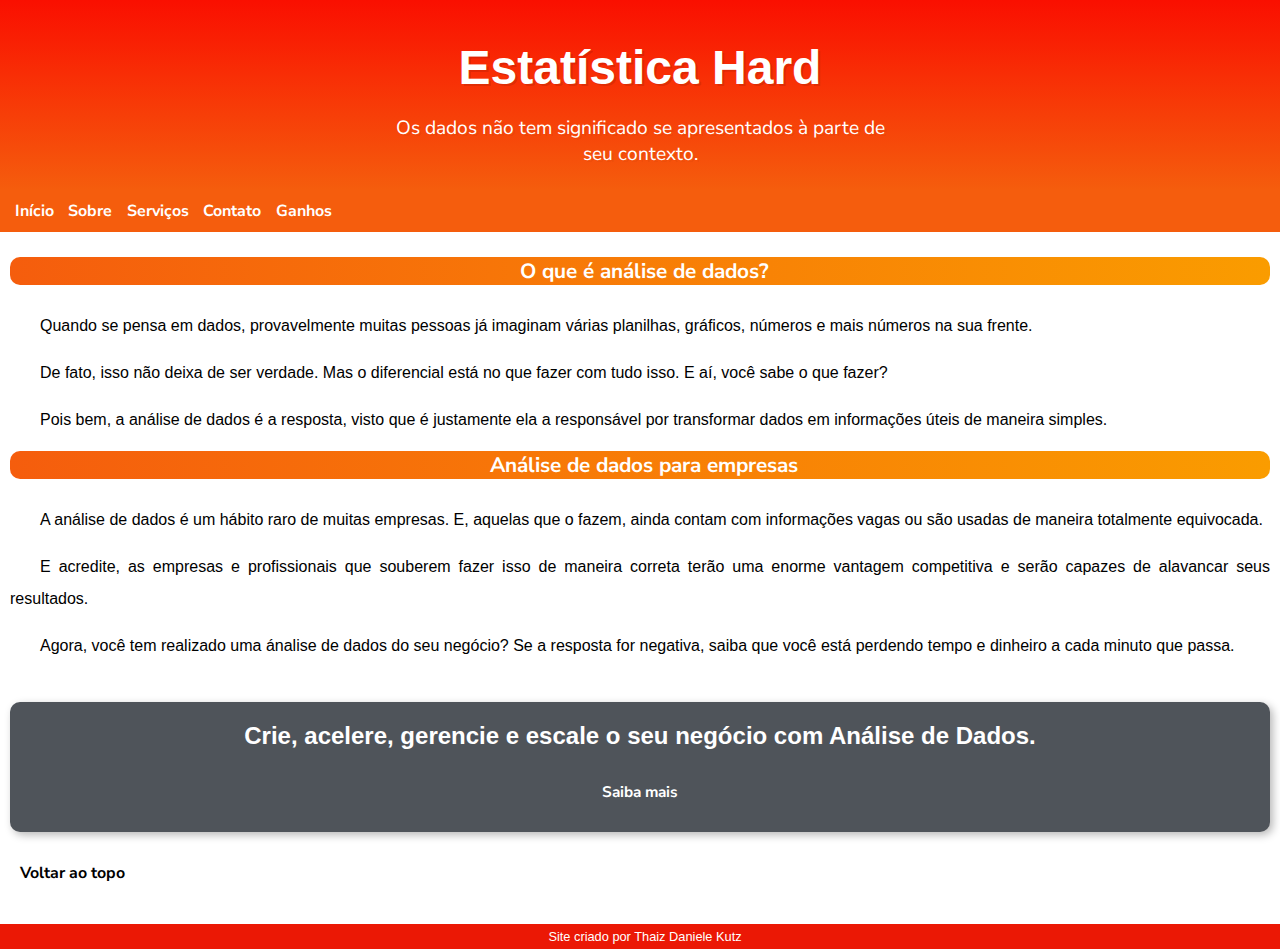
<file: index.html>
<!DOCTYPE html>
<html lang="pt-br">
  <head>
    <meta charset="UTF-8" />
    <meta http-equiv="X-UA-Compatible" content="IE=edge" />
    <meta name="viewport" content="width=device-width, initial-scale=1.0" />
    <title>Estatística Hard</title>
    <link rel="shortcut icon" href="imagens/favicon.ico" type="image/x-icon" />
    <link rel="stylesheet" href="estilo/style.css" />
  </head>
  <body>
    <header>
      <h1>Estatística Hard</h1>
      <p>
        Os dados não tem significado se apresentados à parte de seu contexto.
      </p>
    </header>
    <nav>
      <a href="index.html">Início</a>
      <a href="index02.html">Sobre</a>
      <a href="index03.html">Serviços</a>
      <a href="index04.html">Contato</a>
      <a href="index01.html">Ganhos</a>
    </nav>
    <main>
      <article>
        <h2>O que é análise de dados?</h2>

        <p>
          Quando se pensa em dados, provavelmente muitas pessoas já imaginam
          várias planilhas, gráficos, números e mais números na sua frente.
        </p>

        <!-- <img src="imagens/imagem cara.png" alt="#">-->

        <p>
          De fato, isso não deixa de ser verdade. Mas o diferencial está no que
          fazer com tudo isso. E aí, você sabe o que fazer?
        </p>

        <!--<img src="imagens/question.png" alt="#" />-->

        <p>
          Pois bem, a análise de dados é a resposta, visto que é justamente ela
          a responsável por transformar dados em informações úteis de maneira
          simples.
        </p>

        <!--<img src="imagens/dados arrumados.png" alt="" />-->

        <h2>Análise de dados para empresas</h2>
        <p>
          A análise de dados é um hábito raro de muitas empresas. E, aquelas que
          o fazem, ainda contam com informações vagas ou são usadas de maneira
          totalmente equivocada.
        </p>

        <p>
          E acredite, as empresas e profissionais que souberem fazer isso de
          maneira correta terão uma enorme vantagem competitiva e serão capazes
          de alavancar seus resultados.
        </p>

        <!--<img src="imagens/resultados.png" alt="#" />-->

        <p>
          Agora, você tem realizado uma ánalise de dados do seu negócio? Se a
          resposta for negativa, saiba que você está perdendo tempo e dinheiro a
          cada minuto que passa.
        </p>

        <!--<img src="imagens/tempo.png" alt="#" />-->

        <aside>
          <h3>
            Crie, acelere, gerencie e escale o seu negócio com Análise de Dados.
          </h3>

          <h4><a href="#" class="stayvibe"> Saiba mais</a></h4>
        </aside>

        <a href="index.html">Voltar ao topo</a>
      </article>
    </main>

    <footer>Site criado por Thaiz Daniele Kutz</footer>
  </body>
</html>
</file>
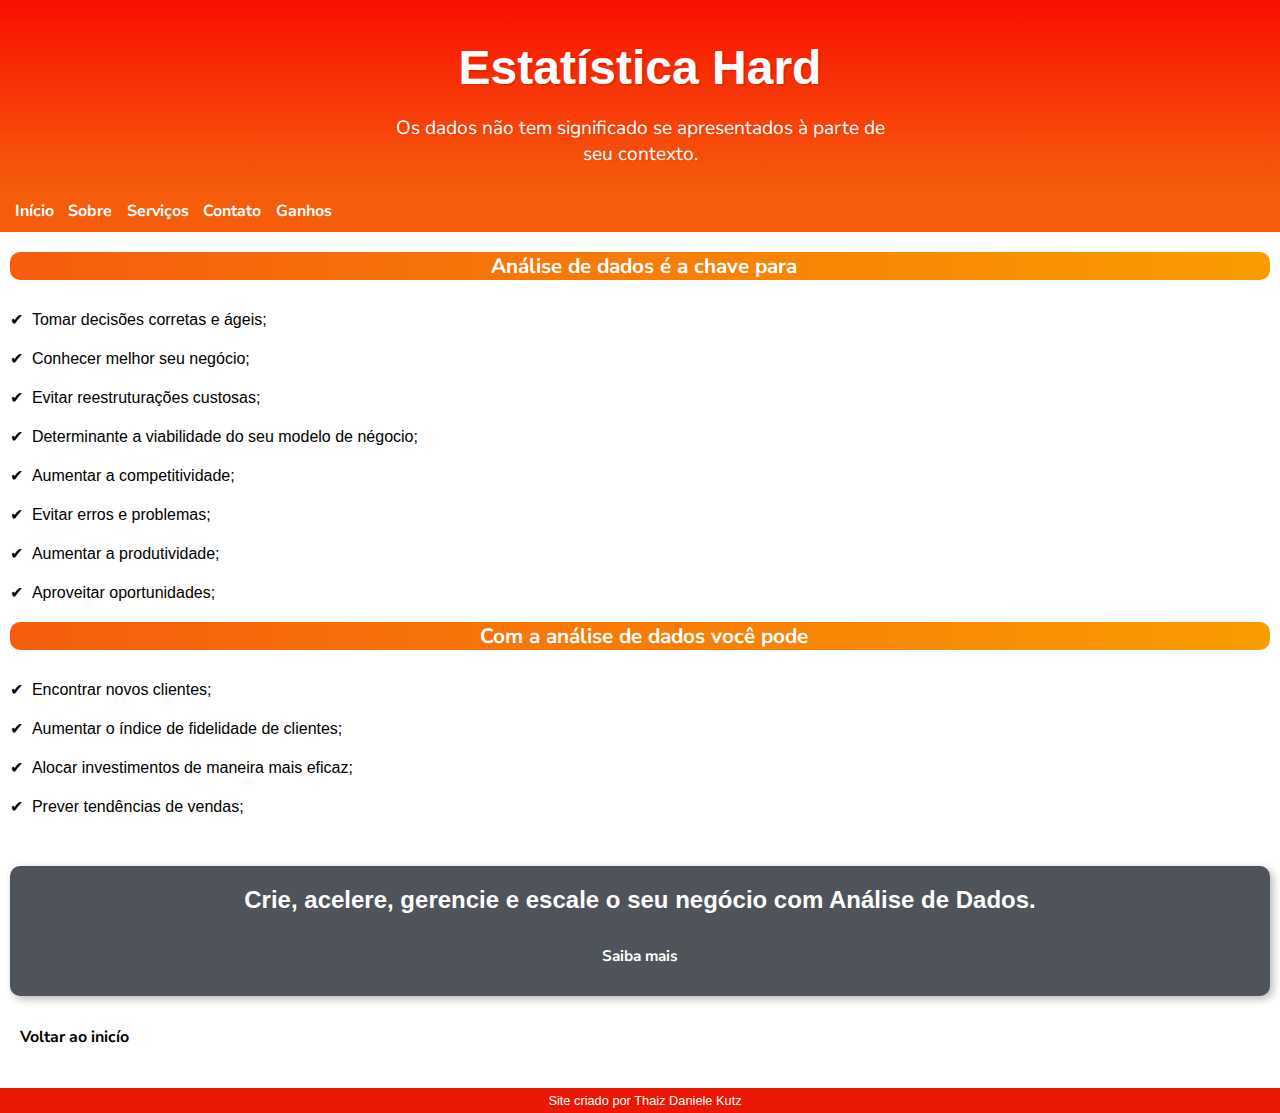
<file: index01.html>
<!DOCTYPE html>
<html lang="pt-br">
  <head>
    <meta charset="UTF-8" />
    <meta http-equiv="X-UA-Compatible" content="IE=edge" />
    <meta name="viewport" content="width=device-width, initial-scale=1.0" />
    <title>Estatística Hard</title>
    <link rel="shortcut icon" href="imagens/favicon.ico" type="image/x-icon" />
    <link rel="stylesheet" href="estilo/style01.css" />
  </head>
  <body>
    <header>
      <h1>Estatística Hard</h1>
      <p>
        Os dados não tem significado se apresentados à parte de seu contexto.
      </p>
    </header>
    <nav>
      <a href="index.html">Início</a>
      <a href="index02.html">Sobre</a>
      <a href="index03.html">Serviços</a>
      <a href="index04.html">Contato</a>
      <a href="index01.html">Ganhos</a>
    </nav>
    <main>
      <article>
        <h2>Análise de dados é a chave para</h2>

        <li>Tomar decisões corretas e ágeis;</li>
        <li>Conhecer melhor seu negócio;</li>
        <li>Evitar reestruturações custosas;</li>
        <li>Determinante a viabilidade do seu modelo de négocio;</li>
        <li>Aumentar a competitividade;</li>
        <li>Evitar erros e problemas;</li>
        <li>Aumentar a produtividade;</li>
        <li>Aproveitar oportunidades;</li>

        <!--<img src="imagens/computador.png" alt="#">-->

        <h2>Com a análise de dados você pode</h2>

        <li>Encontrar novos clientes;</li>
        <li>Aumentar o índice de fidelidade de clientes;</li>
        <li>Alocar investimentos de maneira mais eficaz;</li>
        <li>Prever tendências de vendas;</li>

        <!--<img src="imagens/pessoas.png" alt="#">-->

        <aside>
          <h3>
            Crie, acelere, gerencie e escale o seu negócio com Análise de Dados.
          </h3>

          <h4><a href="#" class="stayvibe"> Saiba mais</a></h4>
        </aside>

        <a href="index.html">Voltar ao inicío</a>
      </article>
    </main>

    <footer>Site criado por Thaiz Daniele Kutz</footer>
  </body>
</html>
</file>
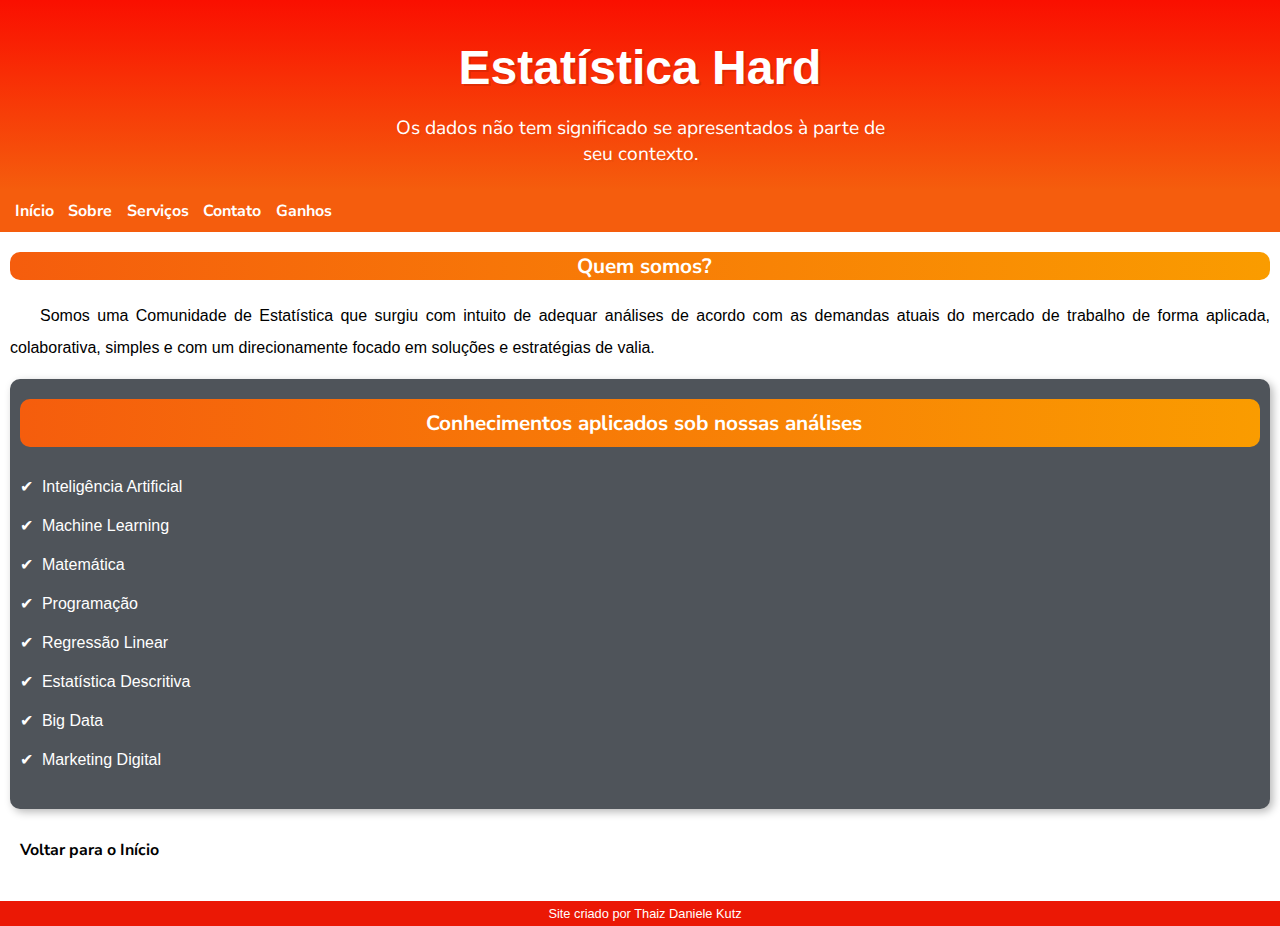
<file: index02.html>
<!DOCTYPE html>
<html lang="pt-br">
<head>
    <meta charset="UTF-8">
    <meta http-equiv="X-UA-Compatible" content="IE=edge">
    <meta name="viewport" content="width=device-width, initial-scale=1.0">
    <title>Estatística Hard</title>
    <link rel="stylesheet" href="estilo/style02.css">
    <link rel="shortcut icon" href="imagens/favicon.ico" type="image/x-icon">
</head>
<body>
    <header>
        <h1>Estatística Hard</h1>
        <p>Os dados não tem significado se apresentados à parte de seu contexto.</p>
    </header>
    <nav>
        <a href="index.html">Início</a>
        <a href="index02.html">Sobre</a>
        <a href="index03.html">Serviços</a>
        <a href="index04.html">Contato</a>
        <a href="index01.html">Ganhos</a>
    </nav>
    <main>
        <article>
            <h1>Quem somos?</h1>
            <p>Somos uma Comunidade de Estatística que surgiu com intuito de adequar análises de acordo  com as demandas atuais do mercado de trabalho de forma aplicada, colaborativa, simples e com um direcionamente focado em soluções e estratégias de valia.</p>

            <aside>
                <h1>Conhecimentos aplicados sob nossas análises</h1>
                <li>Inteligência Artificial</li>
                <li>Machine Learning</li>
                <li>Matemática</li>
                <li>Programação</li>
                <li>Regressão Linear</li>
                <li>Estatística Descritiva</li>
                <li>Big Data </li>
                <li>Marketing Digital</li>
            </aside>
            <a href="index.html">Voltar para o Início</a>
        </article>
    </main>
    
    <footer>Site criado por Thaiz Daniele Kutz</footer>

</body>
</html>
</file>
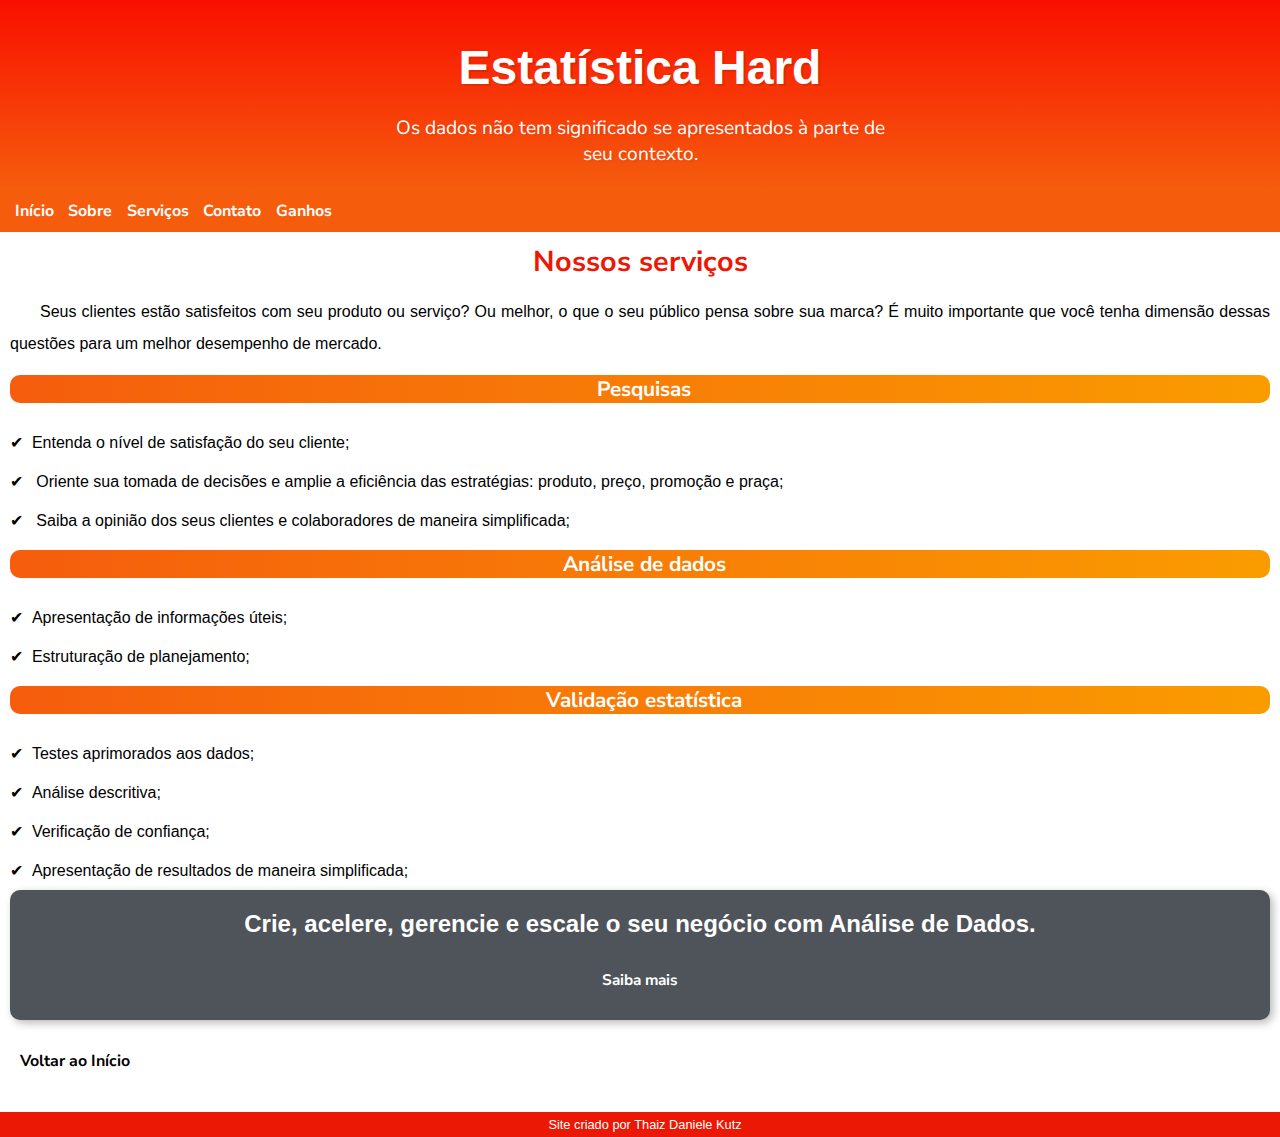
<file: index03.html>
<!DOCTYPE html>
<html lang="pt-br">
  <head>
    <meta charset="UTF-8" />
    <meta http-equiv="X-UA-Compatible" content="IE=edge" />
    <meta name="viewport" content="width=device-width, initial-scale=1.0" />
    <title>Estatística Hard</title>
    <link rel="shortcut icon" href="imagens/favicon.ico" type="image/x-icon" />
    <link rel="stylesheet" href="estilo/style03.css" />
  </head>
  <body>
    <header>
      <h1>Estatística Hard</h1>
      <p>
        Os dados não tem significado se apresentados à parte de seu contexto.
      </p>
    </header>
    <nav>
      <a href="index.html">Início</a>
      <a href="index02.html">Sobre</a>
      <a href="index03.html">Serviços</a>
      <a href="index04.html">Contato</a>
      <a href="index01.html">Ganhos</a>
    </nav>
    <main>
      <article>
        <h1>Nossos serviços</h1>
        <p>
          Seus clientes estão satisfeitos com seu produto ou serviço? Ou melhor,
          o que o seu público pensa sobre sua marca? É muito importante que você
          tenha dimensão dessas questões para um melhor desempenho de mercado.
        </p>

        <h2>Pesquisas</h2>
        <li>Entenda o nível de satisfação do seu cliente;</li>
        <li>
          Oriente sua tomada de decisões e amplie a eficiência das estratégias:
          produto, preço, promoção e praça;
        </li>
        <li>
          Saiba a opinião dos seus clientes e colaboradores de maneira
          simplificada;
        </li>

        <!--<img src="imagens/pesquisa_rua.png" alt="#">-->

        <h2>Análise de dados</h2>
        <li>Apresentação de informações úteis;</li>
        <li>Estruturação de planejamento;</li>

        <!--<img src="imagens/analise_one.png" alt="#">-->

        <h2>Validação estatística</h2>
        <li>Testes aprimorados aos dados;</li>
        <li>Análise descritiva;</li>
        <li>Verificação de confiança;</li>
        <li>Apresentação de resultados de maneira simplificada;</li>

        <!--<img src="imagens/teste.png" alt="#">-->

        <aside>
          <h3>
            Crie, acelere, gerencie e escale o seu negócio com Análise de Dados.
          </h3>

          <h4><a href="#"> Saiba mais </a></h4>
        </aside>

        <a href="index.html">Voltar ao Início</a>
      </article>
    </main>

    <footer>Site criado por Thaiz Daniele Kutz</footer>
  </body>
</html>
</file>
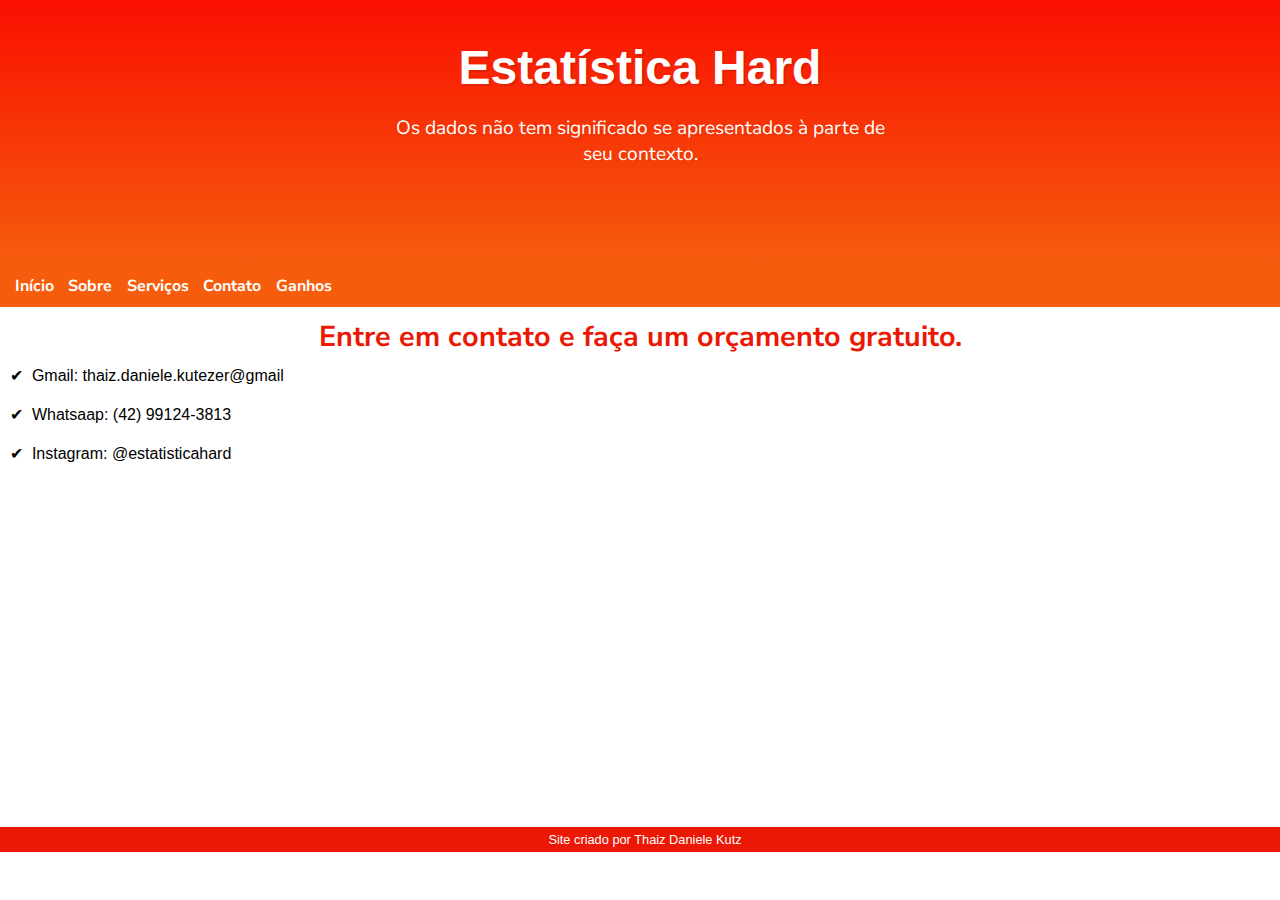
<file: index04.html>
<!DOCTYPE html>
<html lang="pt-br">
<head>
    <meta charset="UTF-8">
    <meta http-equiv="X-UA-Compatible" content="IE=edge">
    <meta name="viewport" content="width=device-width, initial-scale=1.0">
    <title>Estatística Hard</title>
    <link rel="shortcut icon" href="imagens/favicon.ico" type="image/x-icon">
    <link rel="stylesheet" href="estilo/style04.css">
   
</head>
<body>
    <header>
        <h1>Estatística Hard</h1>
        <p>Os dados não tem significado se apresentados à parte de seu contexto.</p>
    </header>
    <nav>
        <a href="index.html">Início</a>
        <a href="index02.html">Sobre</a>
        <a href="index03.html">Serviços</a>
        <a href="index04.html">Contato</a>
        <a href="index01.html">Ganhos</a>
    </nav>
    <main>
        <article>
            <h2>Entre em contato e faça um orçamento gratuito.</h2>

            <li>Gmail: thaiz.daniele.kutezer@gmail</li>
            <li>Whatsaap: (42) 99124-3813</li>
            <li>Instagram: @estatisticahard</li>

        </article>


    </main>

    <footer>Site criado por Thaiz Daniele Kutz</footer>
</body>
</html>
</file>
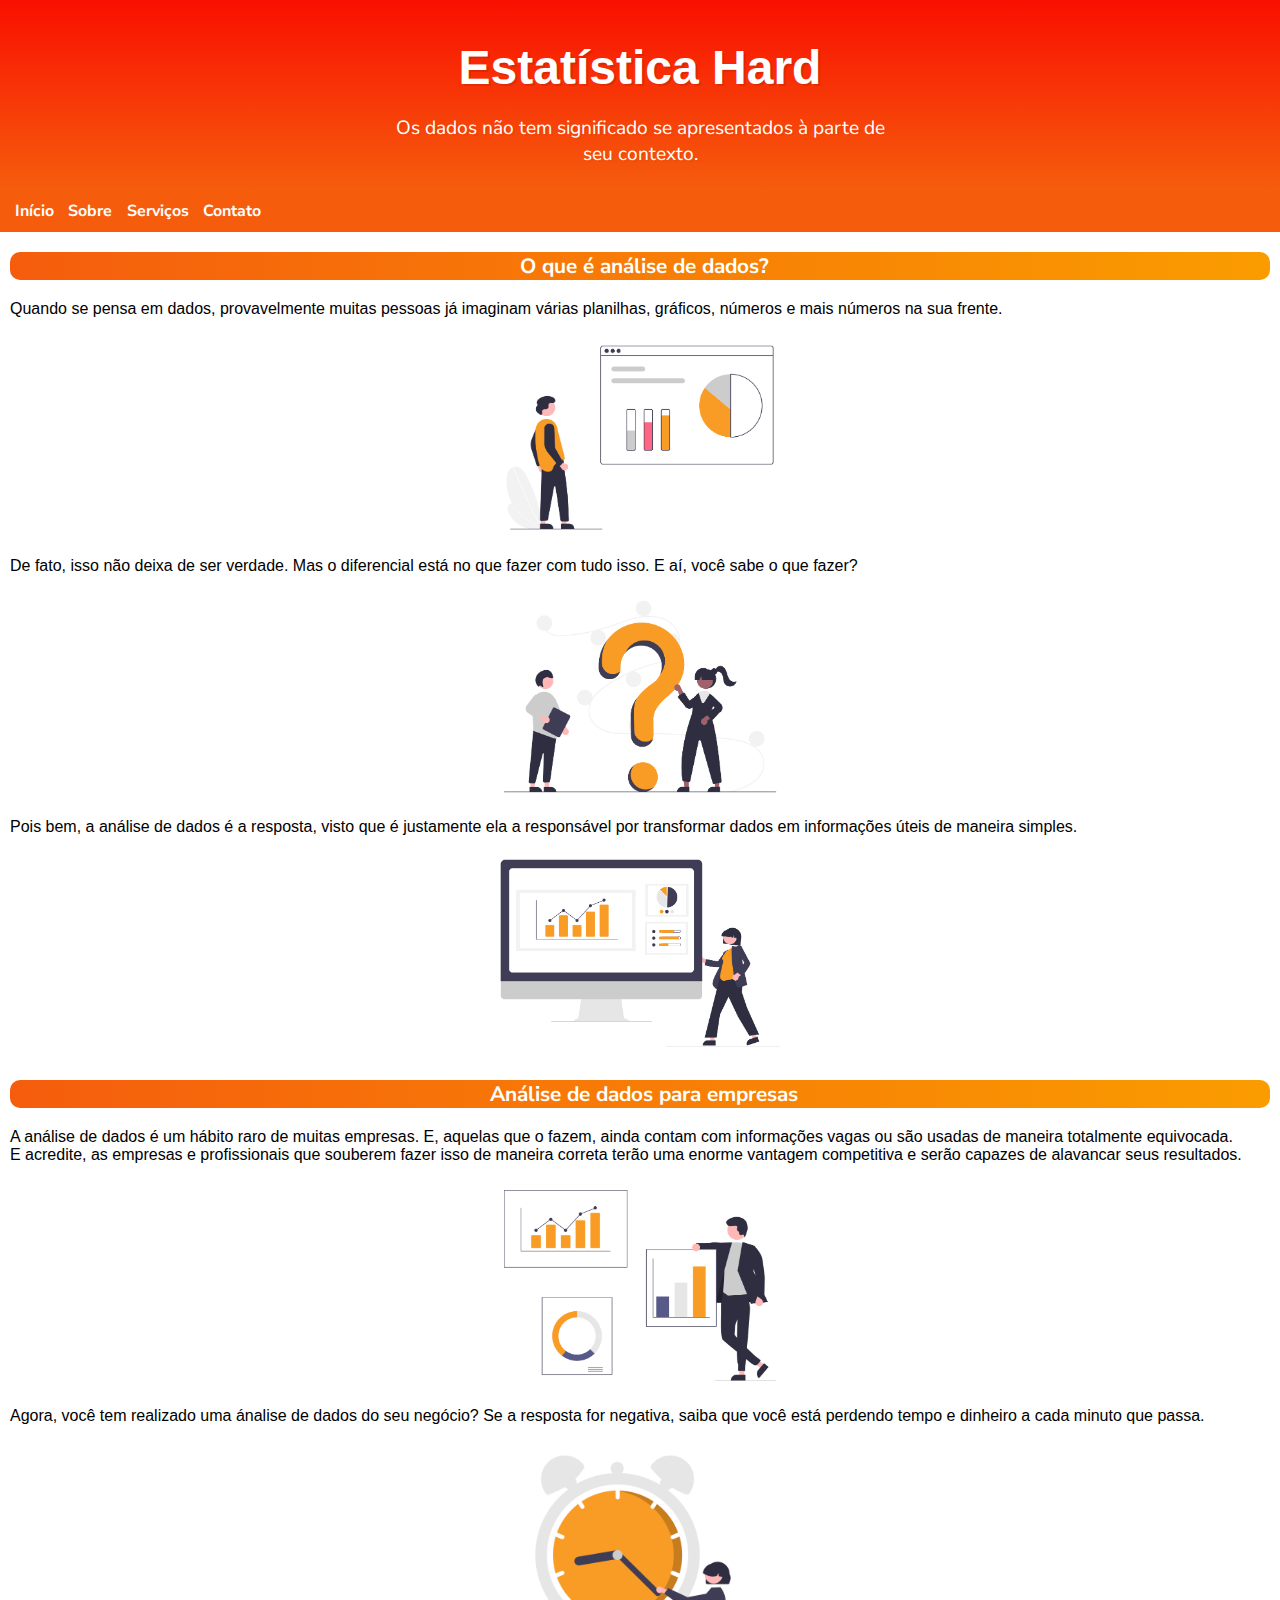
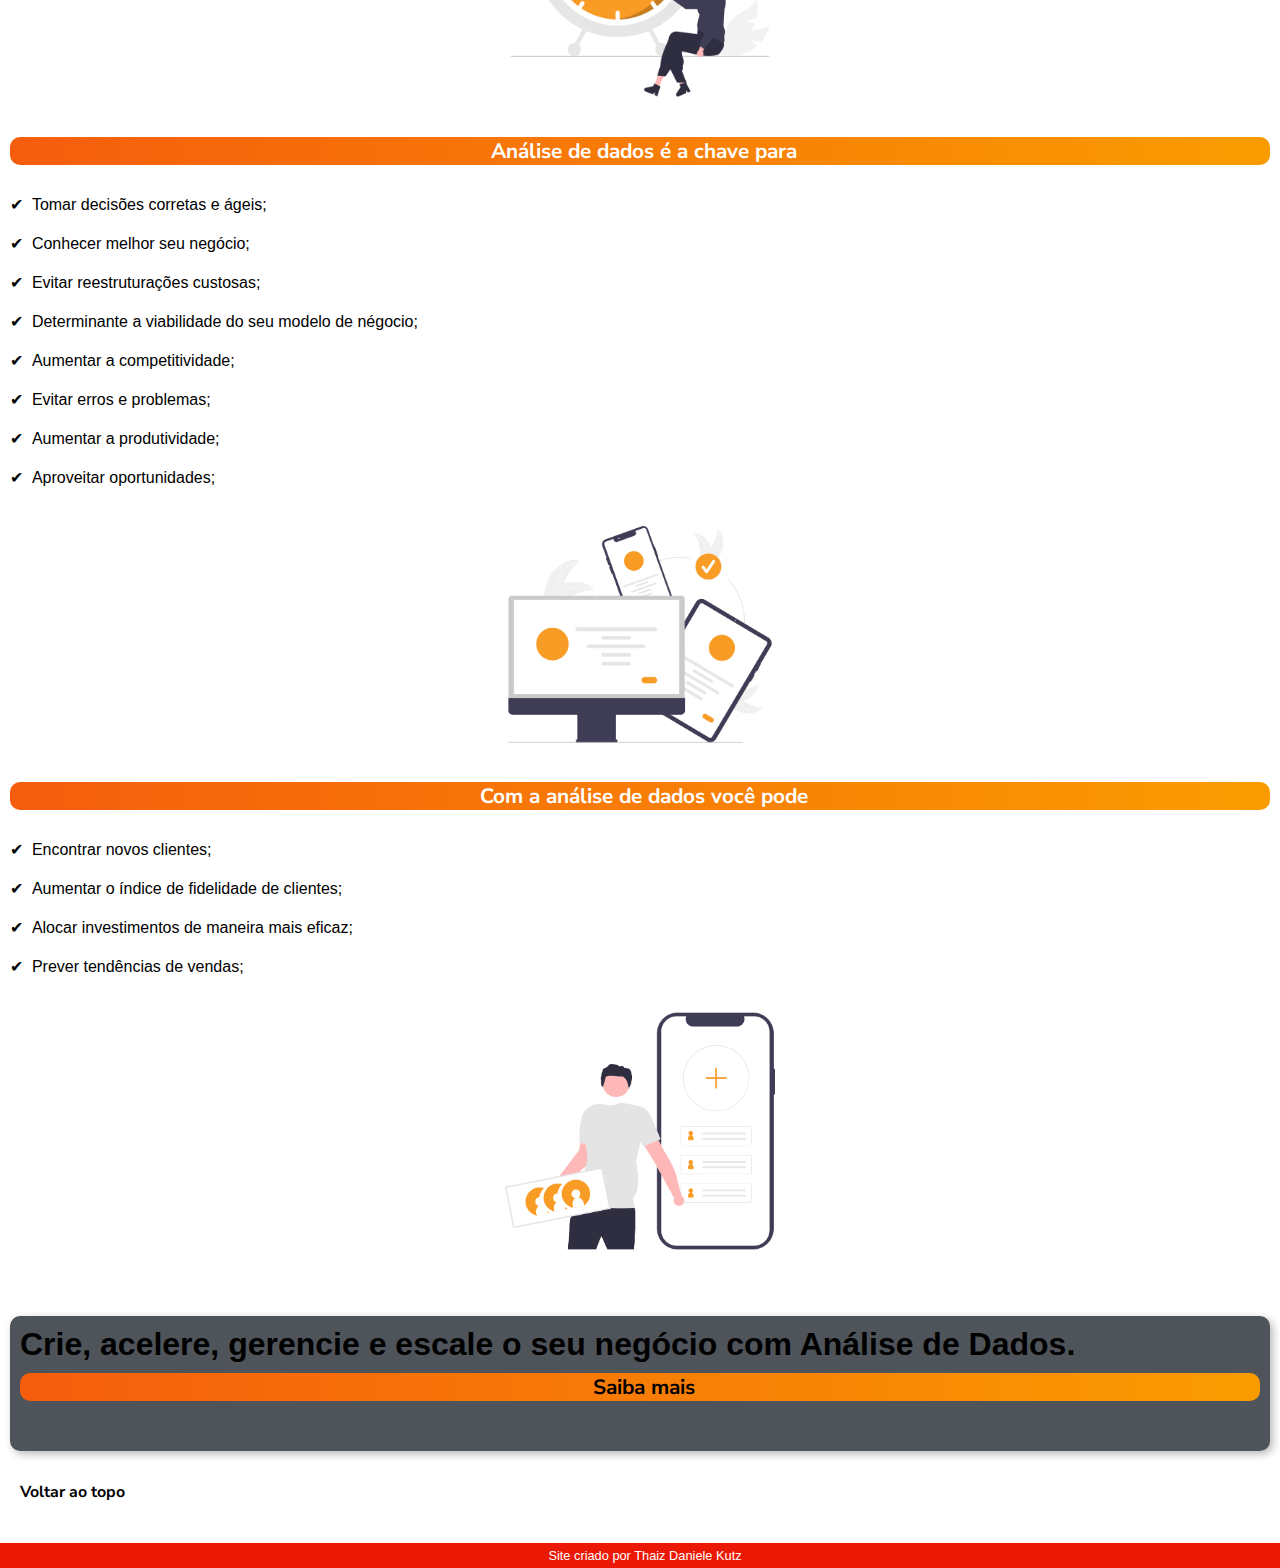
<file: pag01.html>
<!DOCTYPE html>
<html lang="pt-br">
<head>
    <meta charset="UTF-8">
    <meta http-equiv="X-UA-Compatible" content="IE=edge">
    <meta name="viewport" content="width=device-width, initial-scale=1.0">
    <title>Estatística Hard</title>
    <link rel="shortcut icon" href="imagens/favicon.ico" type="image/x-icon">
    <link rel="stylesheet" href="estilo/style01.css">
    
</head>
<body>
    <header>
        <h1>Estatística Hard</h1>
        <p>Os dados não tem significado se apresentados à parte de seu contexto.</p>
    </header>
    <nav>
        <a href="pag01.html">Início</a>
        <a href="pag02.html">Sobre</a>
        <a href="pag03.html">Serviços</a>
        <a href="pag04.html">Contato</a>
    </nav>
    <main>
        <article>


            <h2>O que é análise de dados?</h2>

            <p>Quando se pensa em dados, provavelmente muitas pessoas já imaginam várias planilhas, gráficos, números e mais números  na sua frente.</p>

            <img src="imagens/imagem cara.png" alt="#">

            <p>De fato, isso não deixa de ser verdade. Mas o diferencial está no que fazer com tudo isso. E aí, você sabe o que fazer?</p>

            <img src="imagens/question.png" alt="#">


            <p>Pois bem, a análise de dados é a resposta, visto que é justamente ela a responsável por transformar dados em informações úteis de maneira simples.</p>

            <img src="imagens/dados arrumados.png" alt="">

            <h2>Análise de dados para empresas</h2>
            <p>A análise de dados é um hábito raro de muitas empresas. E, aquelas que o fazem, ainda contam com informações vagas ou são usadas de maneira totalmente equivocada.</p>

            <p>E acredite, as empresas e profissionais que souberem fazer isso de maneira correta terão uma enorme vantagem competitiva e serão capazes de alavancar seus resultados.</p>

            <img src="imagens/resultados.png" alt="#">

            <p>Agora, você tem realizado uma ánalise de dados do seu negócio? Se a resposta for negativa, saiba que você está perdendo tempo e dinheiro a cada minuto que passa.</p>

            <img src="imagens/tempo.png" alt="#">

            <h2>Análise de dados  é a chave para</h2>

            
                <li>Tomar decisões corretas e ágeis;</li>
                <li>Conhecer melhor seu negócio;</li>
                <li>Evitar reestruturações custosas;</li>
                <li>Determinante  a viabilidade do seu modelo de négocio;</li>
                <li>Aumentar a competitividade;</li>
                <li>Evitar erros e problemas;</li>
                <li>Aumentar a produtividade;</li>
                <li>Aproveitar oportunidades;</li>
            

            <img src="imagens/computador.png" alt="#">
            
            <h2>Com a análise de dados você pode</h2>

            <li>Encontrar novos clientes;</li>
            <li>Aumentar o índice de fidelidade de clientes;</li>
            <li>Alocar investimentos de maneira mais eficaz;</li>
            <li>Prever tendências de vendas;</li>

            <img src="imagens/pessoas.png" alt="#">

            <aside>
                <h1>Crie, acelere, gerencie e escale o seu negócio com Análise de Dados.</h1>

                <h2><a href="#"> Saiba mais</a></h2>
            </aside>

            <a href="pag01.html">Voltar ao topo</a>

        </article>
    </main>
    
    <footer>Site criado por Thaiz Daniele Kutz</footer>
</body>
</html>
</file>
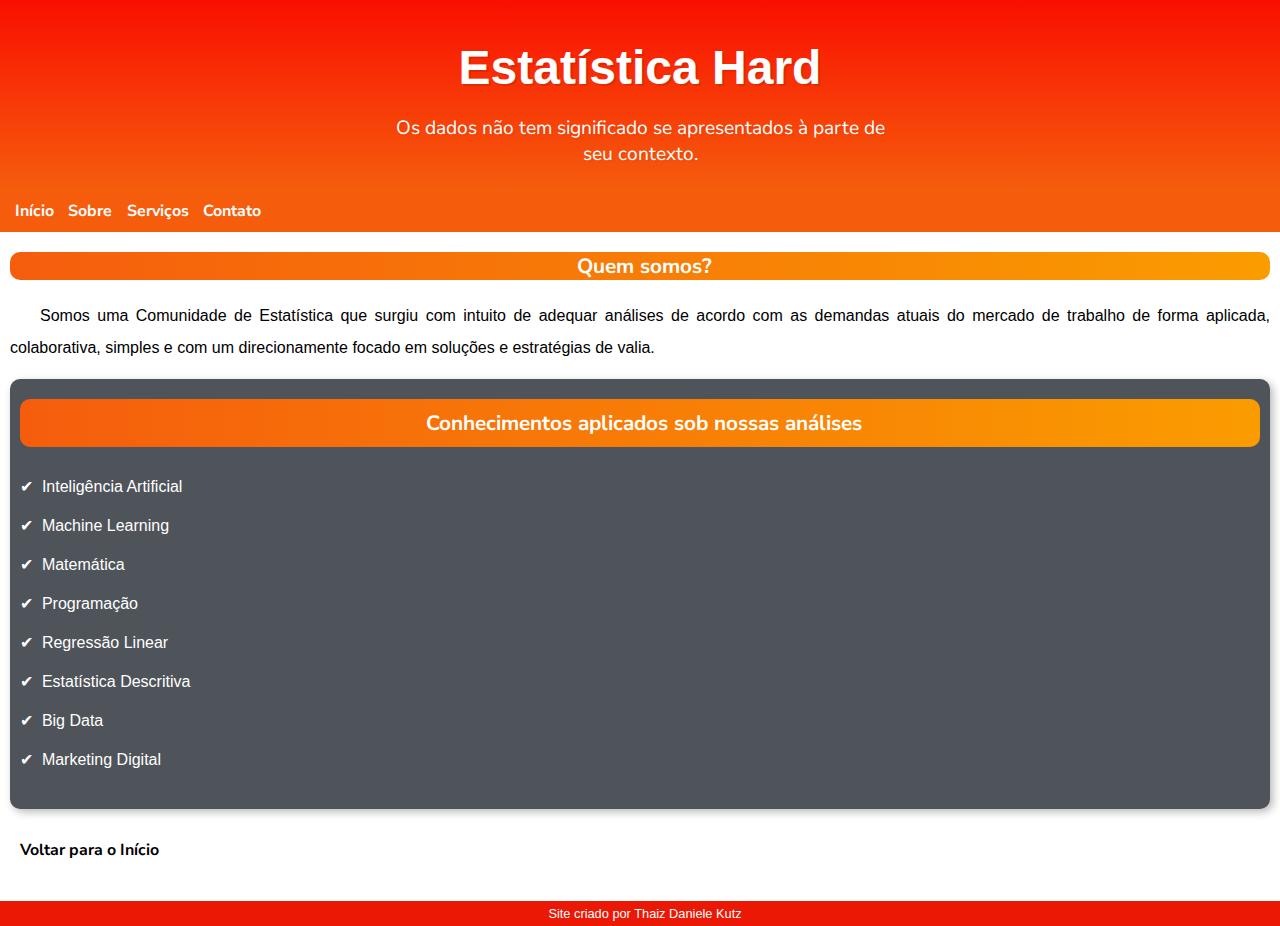
<file: pag02.html>
<!DOCTYPE html>
<html lang="pt-br">
<head>
    <meta charset="UTF-8">
    <meta http-equiv="X-UA-Compatible" content="IE=edge">
    <meta name="viewport" content="width=device-width, initial-scale=1.0">
    <title>Estatística Hard</title>
    <link rel="stylesheet" href="estilo/style02.css">
    <link rel="shortcut icon" href="imagens/favicon.ico" type="image/x-icon">
</head>
<body>
    <header>
        <h1>Estatística Hard</h1>
        <p>Os dados não tem significado se apresentados à parte de seu contexto.</p>
    </header>
    <nav>
        <a href="pag01.html">Início</a>
        <a href="pag02.html">Sobre</a>
        <a href="pag03.html">Serviços</a>
        <a href="pag04.html">Contato</a>
    </nav>
    <main>
        <article>
            <h1>Quem somos?</h1>
            <p>Somos uma Comunidade de Estatística que surgiu com intuito de adequar análises de acordo  com as demandas atuais do mercado de trabalho de forma aplicada, colaborativa, simples e com um direcionamente focado em soluções e estratégias de valia.</p>

            <aside>
                <h1>Conhecimentos aplicados sob nossas análises</h1>
                <li>Inteligência Artificial</li>
                <li>Machine Learning</li>
                <li>Matemática</li>
                <li>Programação</li>
                <li>Regressão Linear</li>
                <li>Estatística Descritiva</li>
                <li>Big Data </li>
                <li>Marketing Digital</li>
            </aside>
            <a href="pag01.html">Voltar para o Início</a>
        </article>
    </main>
    
    <footer>Site criado por Thaiz Daniele Kutz</footer>

</body>
</html>
</file>
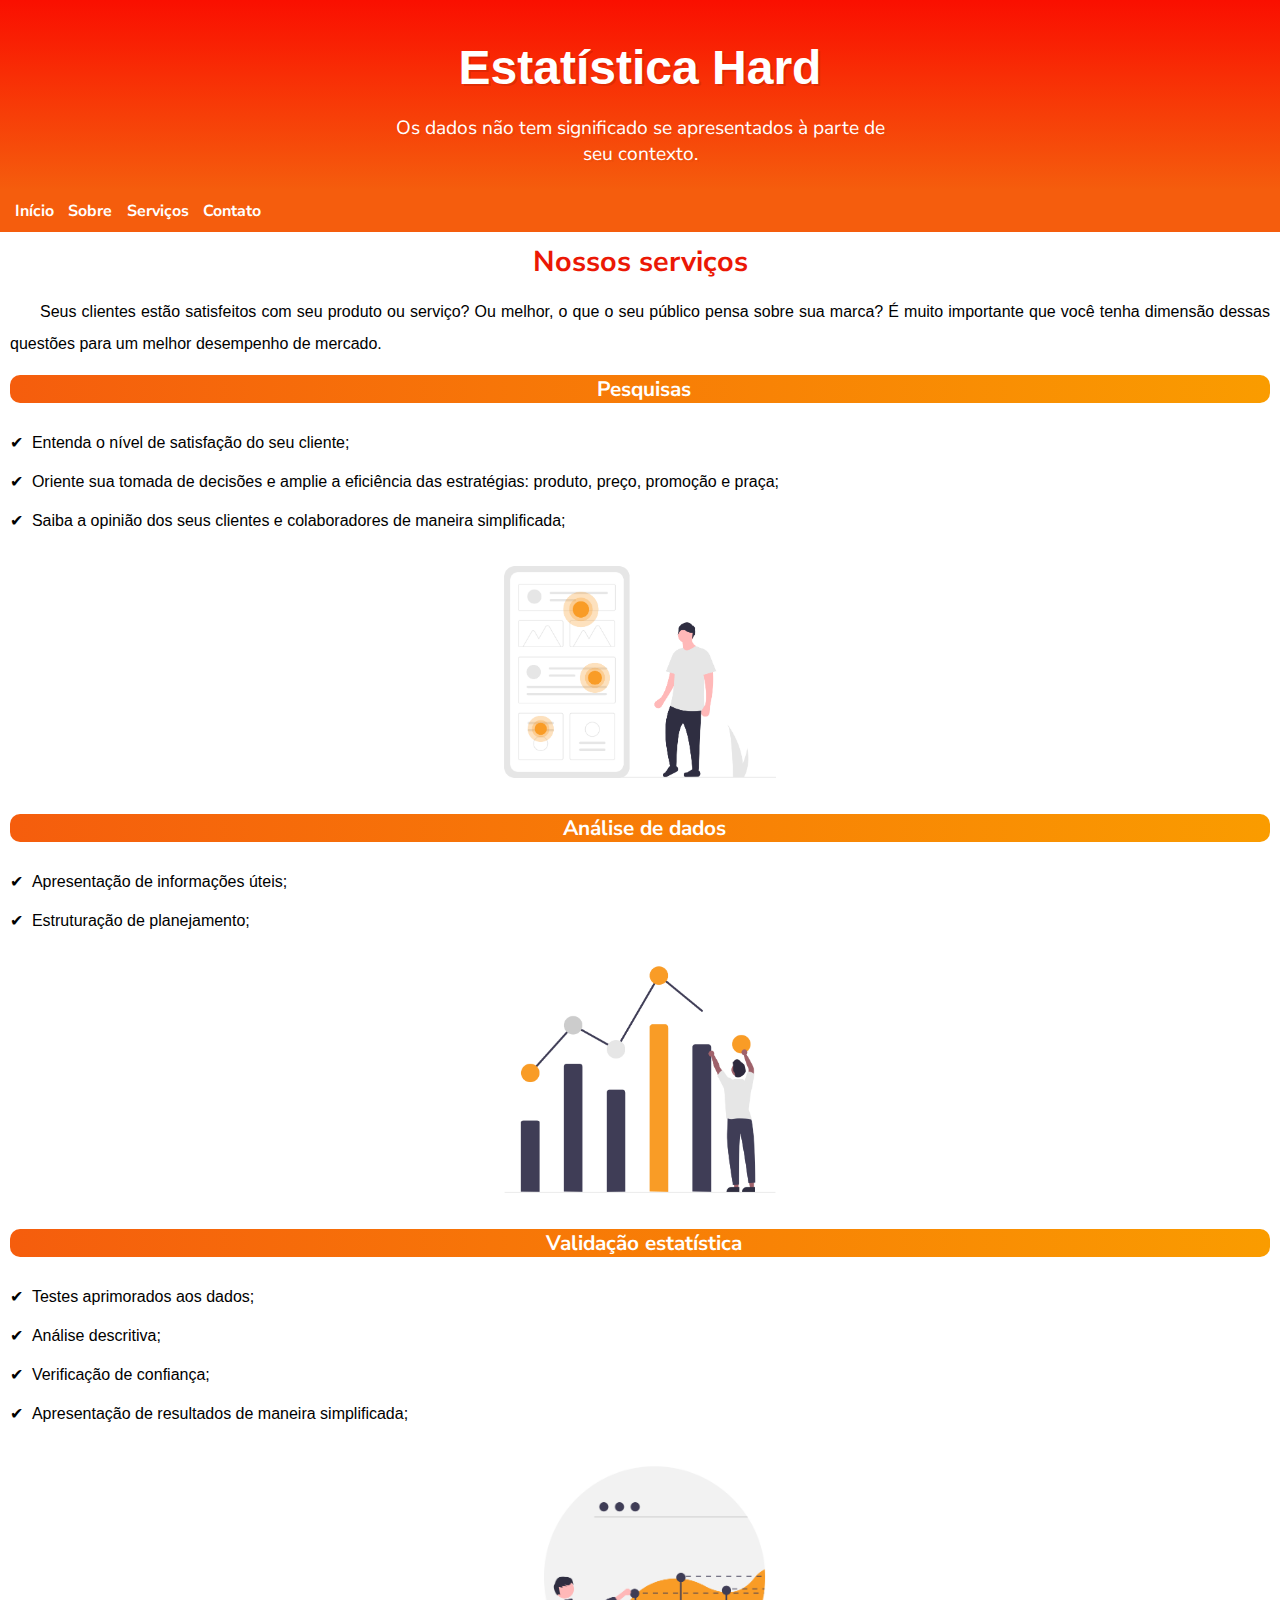
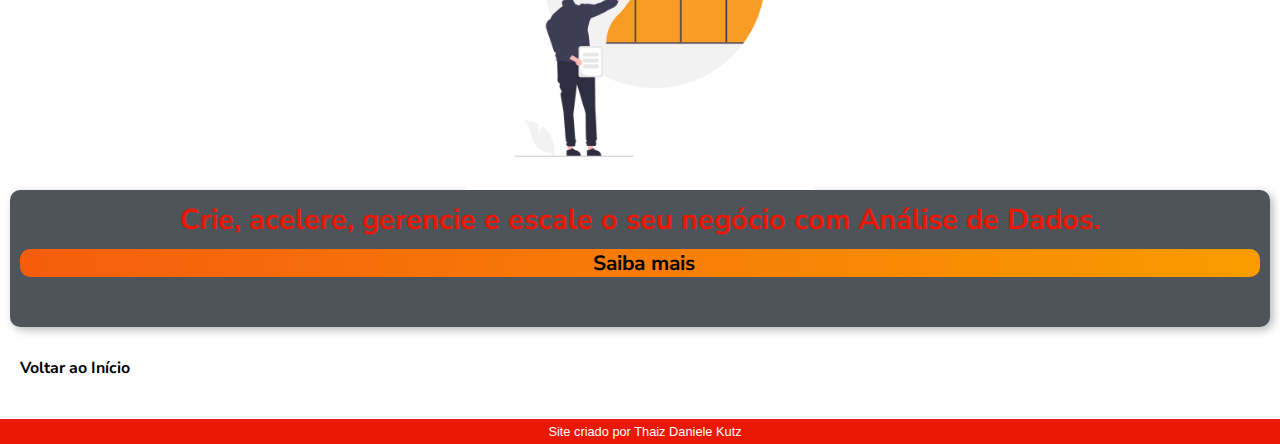
<file: pag03.html>
<!DOCTYPE html>
<html lang="pt-br">
<head>
    <meta charset="UTF-8">
    <meta http-equiv="X-UA-Compatible" content="IE=edge">
    <meta name="viewport" content="width=device-width, initial-scale=1.0">
    <title>Estatística Hard</title>
    <link rel="shortcut icon" href="imagens/favicon.ico" type="image/x-icon">
    <link rel="stylesheet" href="estilo/style03.css">
</head>
<body>
    <header>
        <h1>Estatística Hard</h1>
        <p>Os dados não tem significado se apresentados à parte de seu contexto.</p>
    </header>
    <nav>
        <a href="pag01.html">Início</a>
        <a href="pag02.html">Sobre</a>
        <a href="pag03.html">Serviços</a>
        <a href="pag04.html">Contato</a>
    </nav>
    <main>
        <article>
            <h1>Nossos serviços</h1>
            <p>Seus clientes estão satisfeitos com seu produto ou serviço? Ou melhor, o que o seu público pensa sobre sua marca? É muito importante que você  tenha dimensão dessas questões para um melhor desempenho  de mercado. </p>

            <h2>Pesquisas</h2>
            <li>Entenda o nível de satisfação do seu cliente;</li>
            <li>Oriente sua tomada de decisões e amplie a eficiência das estratégias: produto, preço, promoção e praça;</li>
            <li>Saiba a opinião dos seus clientes e colaboradores de maneira simplificada;</li>

            <img src="imagens/pesquisa_rua.png" alt="#">

            <h2>Análise de dados</h2>
            <li>Apresentação de informações úteis;</li>
            <li>Estruturação de planejamento;</li>

            <img src="imagens/analise_one.png" alt="#">

            <h2>Validação estatística</h2>
            <li>Testes aprimorados aos dados;</li>
            <li>Análise descritiva;</li>
            <li>Verificação de confiança;</li>
            <li>Apresentação de resultados de maneira simplificada;</li>

            <img src="imagens/teste.png" alt="#">

            <aside>
                <h1>Crie, acelere, gerencie e escale o seu negócio com Análise de Dados.</h1>

                <h2><a href="#"> Saiba mais</a></h2>
            </aside>

            <a href="index.html">Voltar ao Início</a>

        </article>
    </main>

    <footer>Site criado por Thaiz Daniele Kutz</footer>

</body>
</html>
</file>
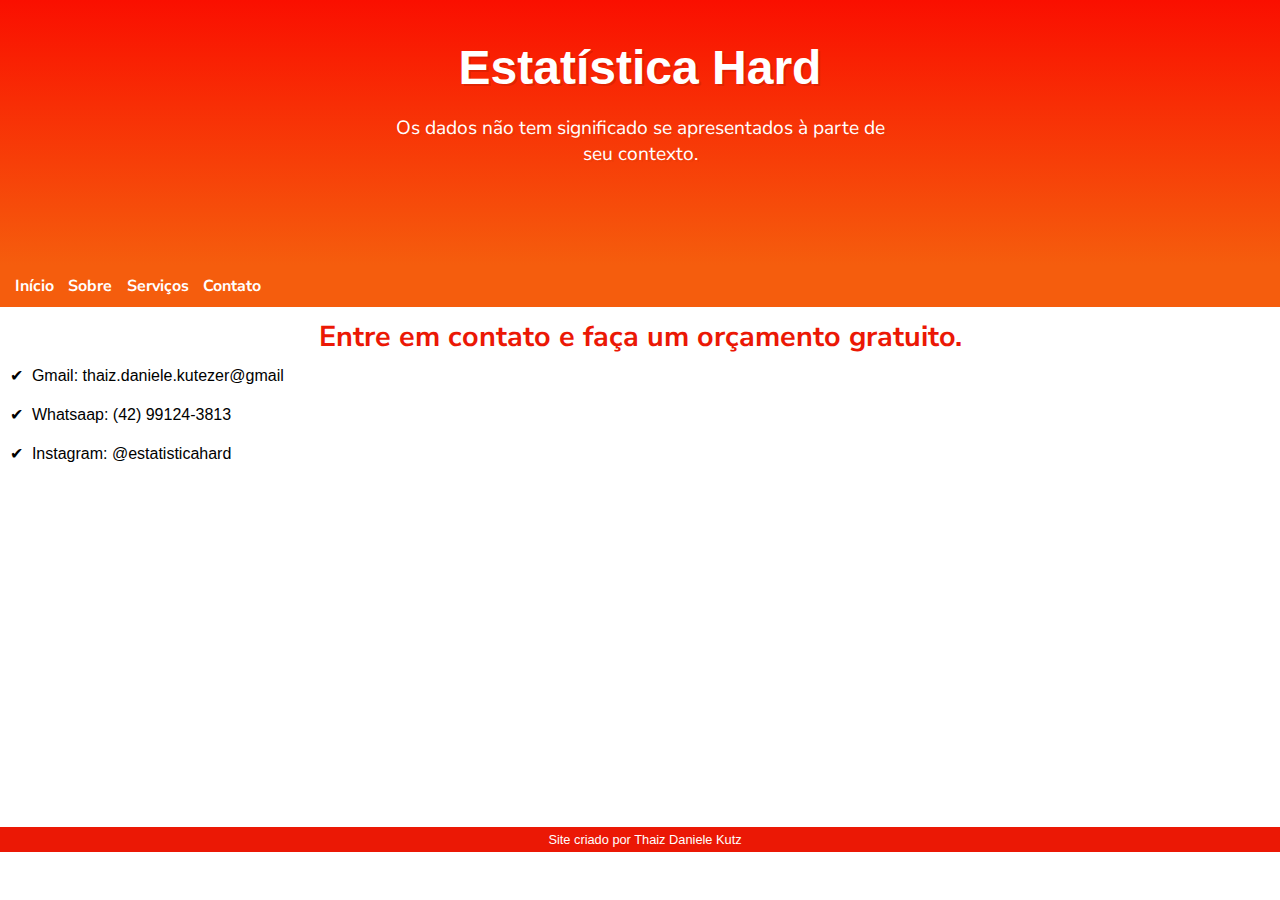
<file: pag04.html>
<!DOCTYPE html>
<html lang="pt-br">
<head>
    <meta charset="UTF-8">
    <meta http-equiv="X-UA-Compatible" content="IE=edge">
    <meta name="viewport" content="width=device-width, initial-scale=1.0">
    <title>Estatística Hard</title>
    <link rel="shortcut icon" href="imagens/favicon.ico" type="image/x-icon">
    <link rel="stylesheet" href="estilo/style04.css">
   
</head>
<body>
    <header>
        <h1>Estatística Hard</h1>
        <p>Os dados não tem significado se apresentados à parte de seu contexto.</p>
    </header>
    <nav>
        <a href="pag01.html">Início</a>
        <a href="pag02.html">Sobre</a>
        <a href="pag03.html">Serviços</a>
        <a href="pag04.html">Contato</a>
    </nav>
    <main>
        <article>
            <h2>Entre em contato e faça um orçamento gratuito.</h2>

            <li>Gmail: thaiz.daniele.kutezer@gmail</li>
            <li>Whatsaap: (42) 99124-3813</li>
            <li>Instagram: @estatisticahard</li>

        </article>


    </main>

    <footer>Site criado por Thaiz Daniele Kutz</footer>
</body>
</html>
</file>
<file: estilo/style.css>
@charset "UTF-8";

@import url("https://fonts.googleapis.com/css2?family=Bebas+Neue&display=swap");

@import url("https://fonts.googleapis.com/css2?family=Nunito+Sans:ital,wght@0,200;0,300;0,400;0,600;0,700;0,800;0,900;1,200;1,300;1,400;1,600;1,700;1,800;1,900&family=Pacifico&family=Work+Sans:ital,wght@0,100;0,200;0,300;0,600;0,900;1,100;1,200;1,300;1,500;1,600;1,800;1,900&display=swap");

@import url("https://fonts.googleapis.com/css2?family=Albert+Sans:ital,wght@0,600;0,700;0,800;0,900;1,600;1,700;1,800;1,900&family=Nunito+Sans:ital,wght@0,200;0,300;0,400;0,600;0,700;0,800;0,900;1,200;1,300;1,400;1,600;1,700;1,800;1,900&family=Pacifico&family=Work+Sans:ital,wght@0,100;0,200;0,300;0,600;0,900;1,100;1,200;1,300;1,500;1,600;1,800;1,900&display=swap");

:root {
  --cor0: #fa9c00;
  --cor1: #de6e00;
  --cor2: #de2d00;
  --cor3: #f55d0d;
  --cor4: #fa0f00;
  --cor5: #eb1805;
  --cor6: #4f545a;

  --font-padrão: Arial, Verdana, Helvetica, sans-serif;
  --fonte-destaque: "Bebas Neue";
  --fonte-normal: "Nunito Sans";
  --font-aside: "Albert Sans";
}

* {
  margin: 0px;
  padding: 0px;
}

body {
  background-color: white;
  font-family: var(--font-padrão);
  height: 100%;
  min-width: 100%;
  position: relative;
}

header {
  background-image: linear-gradient(to bottom, var(--cor4), var(--cor3));
  min-height: 150px;
  text-align: center;
  padding-top: 40px;
}

header > h1 {
  color: white;
  font-family: var(--fonte-aside);
  margin-bottom: 20px;
  font-size: 3em;
  font-weight: bolder;
  text-shadow: 2px 2px 0px rgba(0, 0, 0, 0.11);
}

header > p {
  color: white;
  font-family: var(--fonte-normal);
  font-size: 1.2em;
  max-width: 500px;
  margin: auto;
  padding-left: 10px;
  padding-right: 10px;
  margin-bottom: 20px;
  text-shadow: 2px 2px 0px rgba(0, 0, 0, 0.055);
}

nav {
  background-color: var(--cor3);
  padding: 10px;
  box-shadow: 0px 7px 7px rgba(0, 0, 0, 0.192);
}

nav > a {
  color: white;
  padding: 5px;
  border-radius: 5px;
  text-decoration: none;
  font-weight: bold;
  font-family: var(--fonte-normal);
  transition-duration: 0.5s;
}

nav > a:hover {
  background-color: var(--cor5);
  color: white;
}

main {
  background-color: white;
  margin: auto;
  min-width: 300px;
  max-height: 3500px;
  margin-bottom: 30px;
  padding: 10px;
}

main h2 {
  font-family: var(--fonte-normal);
  color: white;
  font-size: 1.3em;
  font-weight: bold;
  background-image: linear-gradient(to right, var(--cor3), var(--cor0));
  text-indent: 8px;
  border-radius: 10px;
  text-align: center;
  margin-bottom: 25px;
  margin-top: 15px;
}

main p {
  margin: 15px 0px;
  text-align: justify;
  text-indent: 30px;
  line-height: 2em;
  font-size: 1em;
  font-family: var(--font-normal);
}

main img {
  width: 100%;
  max-width: 350px;
  display: block;
  margin: auto;
}

main a {
  color: black;
  padding: 10px;
  border-radius: 5px;
  text-decoration: none;
  font-weight: bold;
  font-family: var(--fonte-normal);
  margin-top: auto;
}

main a:hover {
  background-image: linear-gradient(to right, var(--cor3), var(--cor0));
  text-indent: 8px;
  border-radius: 10px;
  text-align: center;
  padding-bottom: 10px;
  margin-bottom: 10px;
  margin-top: 10px;
}

aside {
  background-color: var(--cor6);
  padding: 10px;
  border-radius: 10px;
  box-shadow: 3px 3px 8px rgba(0, 0, 0, 0.281);
  padding-bottom: 30px;
  margin-bottom: 30px;
  margin-top: 40px;
  min-width: 300px;
  max-height: 500px;
}

aside > h3 {
  color: white;
  padding-bottom: 30px;
  padding-top: 10px;
  text-align: center;
  font-size: 1.5em;
}

aside > h4 {
  color: white;
  margin: auto;
  padding: auto;
  background-color: linear gradient(to right, var(--cor3), var(--cor0));
  text-align: center;
  transition-duration: 0.5s;
  font-size: 1.2em;
}

aside > h4 a {
  color: white;
  padding: 10px;
  margin-left: 10px;
  margin-right: 10px;
  padding-left: 20px;
  padding-right: 20px;
  border-radius: 5px;
  text-decoration: none;
  font-weight: bold;
  font-family: var(--fonte-normal);
  transition-duration: 0.5s;
  font-size: 0.8em;
  max-width: 500px;
}

footer {
  background-color: var(--cor5);
  color: white;
  text-align: center;
  font-size: 0.8em;
  padding: 5px;
  position: relative;
  bottom: 0;
  left: 0;
  width: 100%;
  margin-top: 5px;
}
</file>
<file: estilo/style01.css>
@charset "UTF-8";

@import url("https://fonts.googleapis.com/css2?family=Bebas+Neue&display=swap");

@import url("https://fonts.googleapis.com/css2?family=Nunito+Sans:ital,wght@0,200;0,300;0,400;0,600;0,700;0,800;0,900;1,200;1,300;1,400;1,600;1,700;1,800;1,900&family=Pacifico&family=Work+Sans:ital,wght@0,100;0,200;0,300;0,600;0,900;1,100;1,200;1,300;1,500;1,600;1,800;1,900&display=swap");

@import url("https://fonts.googleapis.com/css2?family=Albert+Sans:ital,wght@0,600;0,700;0,800;0,900;1,600;1,700;1,800;1,900&family=Nunito+Sans:ital,wght@0,200;0,300;0,400;0,600;0,700;0,800;0,900;1,200;1,300;1,400;1,600;1,700;1,800;1,900&family=Pacifico&family=Work+Sans:ital,wght@0,100;0,200;0,300;0,600;0,900;1,100;1,200;1,300;1,500;1,600;1,800;1,900&display=swap");

:root {
  --cor0: #fa9c00;
  --cor1: #de6e00;
  --cor2: #de2d00;
  --cor3: #f55d0d;
  --cor4: #fa0f00;
  --cor5: #eb1805;
  --cor6: #4f545a;

  --font-padrão: Arial, Verdana, Helvetica, sans-serif;
  --fonte-destaque: "Bebas Neue";
  --fonte-normal: "Nunito Sans";
  --font-aside: "Albert Sans";
}

* {
  margin: 0px;
  padding: 0px;
}

body {
  background-color: white;
  font-family: var(--font-padrão);
  height: 100%;
  min-width: 100%;
  position: relative;
}

header {
  background-image: linear-gradient(to bottom, var(--cor4), var(--cor3));
  min-height: 150px;
  text-align: center;
  padding-top: 40px;
}

header > h1 {
  color: white;
  font-family: var(--fonte-aside);
  margin-bottom: 20px;
  font-size: 3em;
  font-weight: bolder;
  text-shadow: 2px 2px 0px rgba(0, 0, 0, 0.11);
}

header > p {
  color: white;
  font-family: var(--fonte-normal);
  font-size: 1.2em;
  max-width: 500px;
  margin: auto;
  padding-left: 10px;
  padding-right: 10px;
  margin-bottom: 20px;
  text-shadow: 2px 2px 0px rgba(0, 0, 0, 0.055);
}

nav {
  background-color: var(--cor3);
  padding: 10px;
  box-shadow: 0px 7px 7px rgba(0, 0, 0, 0.192);
}

nav > a {
  color: white;
  padding: 5px;
  border-radius: 5px;
  text-decoration: none;
  font-weight: bold;
  font-family: var(--fonte-normal);
  transition-duration: 0.5s;
}

nav > a:hover {
  background-color: var(--cor5);
  color: white;
}

main {
  background-color: white;
  margin: auto;
  min-width: 300px;
  max-height: 3500px;
  margin-bottom: 30px;
  padding: 10px;
}

main h2 {
  font-family: var(--fonte-normal);
  color: white;
  font-size: 1.3em;
  font-weight: bold;
  background-image: linear-gradient(to right, var(--cor3), var(--cor0));
  text-indent: 8px;
  border-radius: 10px;
  text-align: center;
  margin-bottom: 20px;
  margin-top: 10px;
}

main img {
  width: 100%;
  max-width: 350px;
  display: block;
  margin: auto;
}

main li {
  list-style-type: "\2714\00A0\00A0";
  list-style-position: inside;
  padding-bottom: 10px;
  padding-top: 10px;
}

main a {
  color: black;
  padding: 10px;
  border-radius: 5px;
  text-decoration: none;
  font-weight: bold;
  font-family: var(--fonte-normal);
  margin-top: auto;
}

main a:hover {
  background-image: linear-gradient(to right, var(--cor3), var(--cor0));
  text-indent: 8px;
  border-radius: 10px;
  text-align: center;
  padding-bottom: 10px;
  margin-bottom: 10px;
  margin-top: 10px;
}

aside {
  background-color: var(--cor6);
  padding: 10px;
  border-radius: 10px;
  box-shadow: 3px 3px 8px rgba(0, 0, 0, 0.281);
  padding-bottom: 30px;
  margin-bottom: 30px;
  margin-top: 40px;
  min-width: 300px;
  max-height: 500px;
}

aside > h3 {
  color: white;
  padding-bottom: 30px;
  padding-top: 10px;
  text-align: center;
  font-size: 1.5em;
}

aside > h4 {
  color: white;
  margin: auto;
  padding: auto;
  background-color: linear gradient(to right, var(--cor3), var(--cor0));
  text-align: center;
  transition-duration: 0.5s;
  font-size: 1.2em;
}

aside > h4 a {
  color: white;
  padding: 10px;
  margin-left: 10px;
  margin-right: 10px;
  padding-left: 20px;
  padding-right: 20px;
  border-radius: 5px;
  text-decoration: none;
  font-weight: bold;
  font-family: var(--fonte-normal);
  transition-duration: 0.5s;
  font-size: 0.8em;
  max-width: 500px;
}

footer {
  background-color: var(--cor5);
  color: white;
  text-align: center;
  font-size: 0.8em;
  padding: 5px;
  position: relative;
  bottom: 0;
  left: 0;
  width: 100%;
}
</file>
<file: estilo/style02.css>
@charset "UTF-8";

@import url("https://fonts.googleapis.com/css2?family=Bebas+Neue&display=swap");

@import url("https://fonts.googleapis.com/css2?family=Nunito+Sans:ital,wght@0,200;0,300;0,400;0,600;0,700;0,800;0,900;1,200;1,300;1,400;1,600;1,700;1,800;1,900&family=Pacifico&family=Work+Sans:ital,wght@0,100;0,200;0,300;0,600;0,900;1,100;1,200;1,300;1,500;1,600;1,800;1,900&display=swap");

@import url("https://fonts.googleapis.com/css2?family=Albert+Sans:ital,wght@0,600;0,700;0,800;0,900;1,600;1,700;1,800;1,900&family=Nunito+Sans:ital,wght@0,200;0,300;0,400;0,600;0,700;0,800;0,900;1,200;1,300;1,400;1,600;1,700;1,800;1,900&family=Pacifico&family=Work+Sans:ital,wght@0,100;0,200;0,300;0,600;0,900;1,100;1,200;1,300;1,500;1,600;1,800;1,900&display=swap");

:root {
  --cor0: #fa9c00;
  --cor1: #de6e00;
  --cor2: #de2d00;
  --cor3: #f55d0d;
  --cor4: #fa0f00;
  --cor5: #eb1805;
  --cor6: #4f545a;

  --font-padrão: Arial, Verdana, Helvetica, sans-serif;
  --fonte-destaque: "Bebas Neue";
  --fonte-normal: "Nunito Sans";
  --font-aside: "Albert Sans";
}

* {
  margin: 0px;
  padding: 0px;
}

body {
  background-color: white;
  font-family: var(--font-padrão);
  height: 100%;
  min-width: 100%;
  position: relative;
}

header {
  background-image: linear-gradient(to bottom, var(--cor4), var(--cor3));
  min-height: 150px;
  text-align: center;
  padding-top: 40px;
}

header > h1 {
  color: white;
  font-family: var(--fonte-aside);
  margin-bottom: 20px;
  font-size: 3em;
  font-weight: bolder;
  text-shadow: 2px 2px 0px rgba(0, 0, 0, 0.11);
}

header > p {
  color: white;
  font-family: var(--fonte-normal);
  font-size: 1.2em;
  max-width: 500px;
  margin: auto;
  padding-left: 10px;
  padding-right: 10px;
  margin-bottom: 20px;
  text-shadow: 2px 2px 0px rgba(0, 0, 0, 0.055);
}

nav {
  background-color: var(--cor3);
  padding: 10px;
  box-shadow: 0px 7px 7px rgba(0, 0, 0, 0.192);
}

nav > a {
  color: white;
  padding: 5px;
  border-radius: 5px;
  text-decoration: none;
  font-weight: bold;
  font-family: var(--fonte-normal);
  transition-duration: 0.5s;
}

nav > a:hover {
  background-color: var(--cor5);
  color: white;
}

main h1 {
  font-family: var(--fonte-normal);
  color: white;
  font-size: 1.3em;
  font-weight: bold;
  background-image: linear-gradient(to right, var(--cor3), var(--cor0));
  text-indent: 8px;
  border-radius: 10px;
  text-align: center;
  margin-bottom: 20px;
  margin-top: 10px;
}

main {
  background-color: white;
  margin: auto;
  min-width: 300px;
  max-height: 1000px;
  margin-bottom: 30px;
  padding: 10px;
}

main p {
  margin: 15px 0px;
  text-align: justify;
  text-indent: 30px;
  line-height: 2em;
  font-size: 1em;
  font-family: var(--font-normal);
}

main a {
  color: black;
  padding: 10px;
  border-radius: 5px;
  text-decoration: none;
  font-weight: bold;
  font-family: var(--fonte-normal);
}

main a:hover {
  background-image: linear-gradient(to right, var(--cor3), var(--cor0));
  text-indent: 8px;
  border-radius: 10px;
  text-align: center;
}

aside {
  background-color: var(--cor6);
  padding: 10px;
  border-radius: 10px;
  box-shadow: 3px 3px 8px rgba(0, 0, 0, 0.281);
  padding-bottom: 30px;
  margin-bottom: 30px;
}

aside li {
  list-style-type: "\2714\00A0\00A0";
  list-style-position: inside;
  padding-bottom: 10px;
  padding-top: 10px;
  color: white;
}

aside > h1 {
  color: white;
  padding-bottom: 10px;
  padding-top: 10px;
  text-align: center;
}

footer {
  background-color: var(--cor5);
  color: white;
  text-align: center;
  font-size: 0.8em;
  padding: 5px;
  position: relative;
  bottom: 0;
  left: 0;
  width: 100%;
}
</file>
<file: estilo/style03.css>
@charset "UTF-8";

@import url("https://fonts.googleapis.com/css2?family=Bebas+Neue&display=swap");

@import url("https://fonts.googleapis.com/css2?family=Nunito+Sans:ital,wght@0,200;0,300;0,400;0,600;0,700;0,800;0,900;1,200;1,300;1,400;1,600;1,700;1,800;1,900&family=Pacifico&family=Work+Sans:ital,wght@0,100;0,200;0,300;0,600;0,900;1,100;1,200;1,300;1,500;1,600;1,800;1,900&display=swap");

@import url("https://fonts.googleapis.com/css2?family=Albert+Sans:ital,wght@0,600;0,700;0,800;0,900;1,600;1,700;1,800;1,900&family=Nunito+Sans:ital,wght@0,200;0,300;0,400;0,600;0,700;0,800;0,900;1,200;1,300;1,400;1,600;1,700;1,800;1,900&family=Pacifico&family=Work+Sans:ital,wght@0,100;0,200;0,300;0,600;0,900;1,100;1,200;1,300;1,500;1,600;1,800;1,900&display=swap");

:root {
  --cor0: #fa9c00;
  --cor1: #de6e00;
  --cor2: #de2d00;
  --cor3: #f55d0d;
  --cor4: #fa0f00;
  --cor5: #eb1805;
  --cor6: #4f545a;

  --font-padrão: Arial, Verdana, Helvetica, sans-serif;
  --fonte-destaque: "Bebas Neue";
  --fonte-normal: "Nunito Sans";
  --font-aside: "Albert Sans";
}

* {
  margin: 0px;
  padding: 0px;
}

body {
  background-color: white;
  font-family: var(--font-padrão);
  height: 100%;
  min-width: 100%;
  position: relative;
}

header {
  background-image: linear-gradient(to bottom, var(--cor4), var(--cor3));
  min-height: 150px;
  text-align: center;
  padding-top: 40px;
}

header > h1 {
  color: white;
  font-family: var(--fonte-aside);
  margin-bottom: 20px;
  font-size: 3em;
  font-weight: bolder;
  text-shadow: 2px 2px 0px rgba(0, 0, 0, 0.11);
}

header > p {
  color: white;
  font-family: var(--fonte-normal);
  font-size: 1.2em;
  max-width: 500px;
  margin: auto;
  padding-left: 10px;
  padding-right: 10px;
  margin-bottom: 20px;
  text-shadow: 2px 2px 0px rgba(0, 0, 0, 0.055);
}

nav {
  background-color: var(--cor3);
  padding: 10px;
  box-shadow: 0px 7px 7px rgba(0, 0, 0, 0.192);
}

nav > a {
  color: white;
  padding: 5px;
  border-radius: 5px;
  text-decoration: none;
  font-weight: bold;
  font-family: var(--fonte-normal);
  transition-duration: 0.5s;
}

nav > a:hover {
  background-color: var(--cor5);
  color: white;
}

main {
  background-color: white;
  margin: auto;
  min-width: 300px;
  max-height: 2500px;
  margin-bottom: 30px;
  padding: 10px;
}

main h1 {
  color: var(--cor5);
  font-family: var(--fonte-normal);
  font-weight: bolder;
  font-size: 1.8em;
  text-align: center;
}

main h2 {
  font-family: var(--fonte-normal);
  color: white;
  font-size: 1.3em;
  font-weight: bold;
  background-image: linear-gradient(to right, var(--cor3), var(--cor0));
  text-indent: 8px;
  border-radius: 10px;
  text-align: center;
  margin-bottom: 20px;
  margin-top: 10px;
}

main p {
  margin: 15px 0px;
  text-align: justify;
  text-indent: 30px;
  line-height: 2em;
  font-size: 1em;
  font-family: var(--font-normal);
}

main img {
  width: 100%;
  max-width: 350px;
  display: block;
  margin: auto;
}

main li {
  list-style-type: "\2714\00A0\00A0";
  list-style-position: inside;
  padding-bottom: 10px;
  padding-top: 10px;
}

main a {
  color: black;
  padding: 10px;
  border-radius: 5px;
  text-decoration: none;
  font-weight: bold;
  font-family: var(--fonte-normal);
}

main a:hover {
  background-image: linear-gradient(to right, var(--cor3), var(--cor0));
  text-indent: 8px;
  border-radius: 10px;
  text-align: center;
  padding-bottom: 10px;
  margin-bottom: 10px;
  margin-top: 10px;
}

aside {
  background-color: var(--cor6);
  padding: 10px;
  border-radius: 10px;
  box-shadow: 3px 3px 8px rgba(0, 0, 0, 0.281);
  padding-bottom: 30px;
  margin-bottom: 30px;
}

aside > h3 {
  color: white;
  padding-bottom: 30px;
  padding-top: 10px;
  text-align: center;
  font-size: 1.5em;
}

aside > h4 {
  color: white;
  margin: auto;
  padding: auto;
  background-color: linear gradient(to right, var(--cor3), var(--cor0));
  text-align: center;
  transition-duration: 0.5s;
  font-size: 1.2em;
}

aside > h4 a {
  color: white;
  padding: 10px;
  margin-left: 10px;
  margin-right: 10px;
  padding-left: 10px;
  padding-right: 10px;
  border-radius: 5px;
  text-decoration: none;
  font-weight: bold;
  font-family: var(--fonte-normal);
  transition-duration: 0.5s;
  font-size: 0.8em;
  max-width: 500px;
}

footer {
  background-color: var(--cor5);
  color: white;
  text-align: center;
  font-size: 0.8em;
  padding: 5px;
  position: relative;
  bottom: 0;
  left: 0;
  width: 100%;
}
</file>
<file: estilo/style04.css>
@charset "UTF-8";

@import url("https://fonts.googleapis.com/css2?family=Bebas+Neue&display=swap");

@import url("https://fonts.googleapis.com/css2?family=Nunito+Sans:ital,wght@0,200;0,300;0,400;0,600;0,700;0,800;0,900;1,200;1,300;1,400;1,600;1,700;1,800;1,900&family=Pacifico&family=Work+Sans:ital,wght@0,100;0,200;0,300;0,600;0,900;1,100;1,200;1,300;1,500;1,600;1,800;1,900&display=swap");

@import url("https://fonts.googleapis.com/css2?family=Albert+Sans:ital,wght@0,600;0,700;0,800;0,900;1,600;1,700;1,800;1,900&family=Nunito+Sans:ital,wght@0,200;0,300;0,400;0,600;0,700;0,800;0,900;1,200;1,300;1,400;1,600;1,700;1,800;1,900&family=Pacifico&family=Work+Sans:ital,wght@0,100;0,200;0,300;0,600;0,900;1,100;1,200;1,300;1,500;1,600;1,800;1,900&display=swap");

:root {
  --cor0: #fa9c00;
  --cor1: #de6e00;
  --cor2: #de2d00;
  --cor3: #f55d0d;
  --cor4: #fa0f00;
  --cor5: #eb1805;
  --cor6: #4f545a;

  --font-padrão: Arial, Verdana, Helvetica, sans-serif;
  --fonte-destaque: "Bebas Neue";
  --fonte-normal: "Nunito Sans";
  --font-aside: "Albert Sans";
}

* {
  margin: 0px;
  padding: 0px;
}

body {
  background-color: white;
  font-family: var(--font-padrão);
  min-height: 100vh;
}

header {
  background-image: linear-gradient(to bottom, var(--cor4), var(--cor3));
  min-height: 25vh;
  text-align: center;
  padding-top: 40px;
}

header > h1 {
  color: white;
  font-family: var(--fonte-aside);
  margin-bottom: 20px;
  font-size: 3em;
  font-weight: bolder;
  text-shadow: 2px 2px 0px rgba(0, 0, 0, 0.11);
}

header > p {
  color: white;
  font-family: var(--fonte-normal);
  font-size: 1.2em;
  max-width: 500px;
  margin: auto;
  padding-left: 10px;
  padding-right: 10px;
  margin-bottom: 20px;
  text-shadow: 2px 2px 0px rgba(0, 0, 0, 0.055);
}

nav {
  background-color: var(--cor3);
  padding: 10px;
  box-shadow: 0px 7px 7px rgba(0, 0, 0, 0.192);
}

nav > a {
  color: white;
  padding: 5px;
  border-radius: 5px;
  text-decoration: none;
  font-weight: bold;
  font-family: var(--fonte-normal);
  transition-duration: 0.5s;
}

nav > a:hover {
  background-color: var(--cor5);
  color: white;
}

main {
  background-color: white;
  margin: auto;
  min-width: 300px;
  max-height: 3500px;
  padding: 10px;
  min-height: 55.5vh;
}

main h2 {
  color: var(--cor5);
  font-family: var(--fonte-normal);
  font-weight: bolder;
  font-size: 1.8em;
  text-align: center;
}

main li {
  list-style-type: "\2714\00A0\00A0";
  list-style-position: inside;
  padding-bottom: 10px;
  padding-top: 10px;
}

footer {
  background-color: var(--cor5);
  color: white;
  text-align: center;
  font-size: 0.8em;
  padding: 5px;
  bottom: 0;
  left: 0;
  width: 100%;
}
</file>
